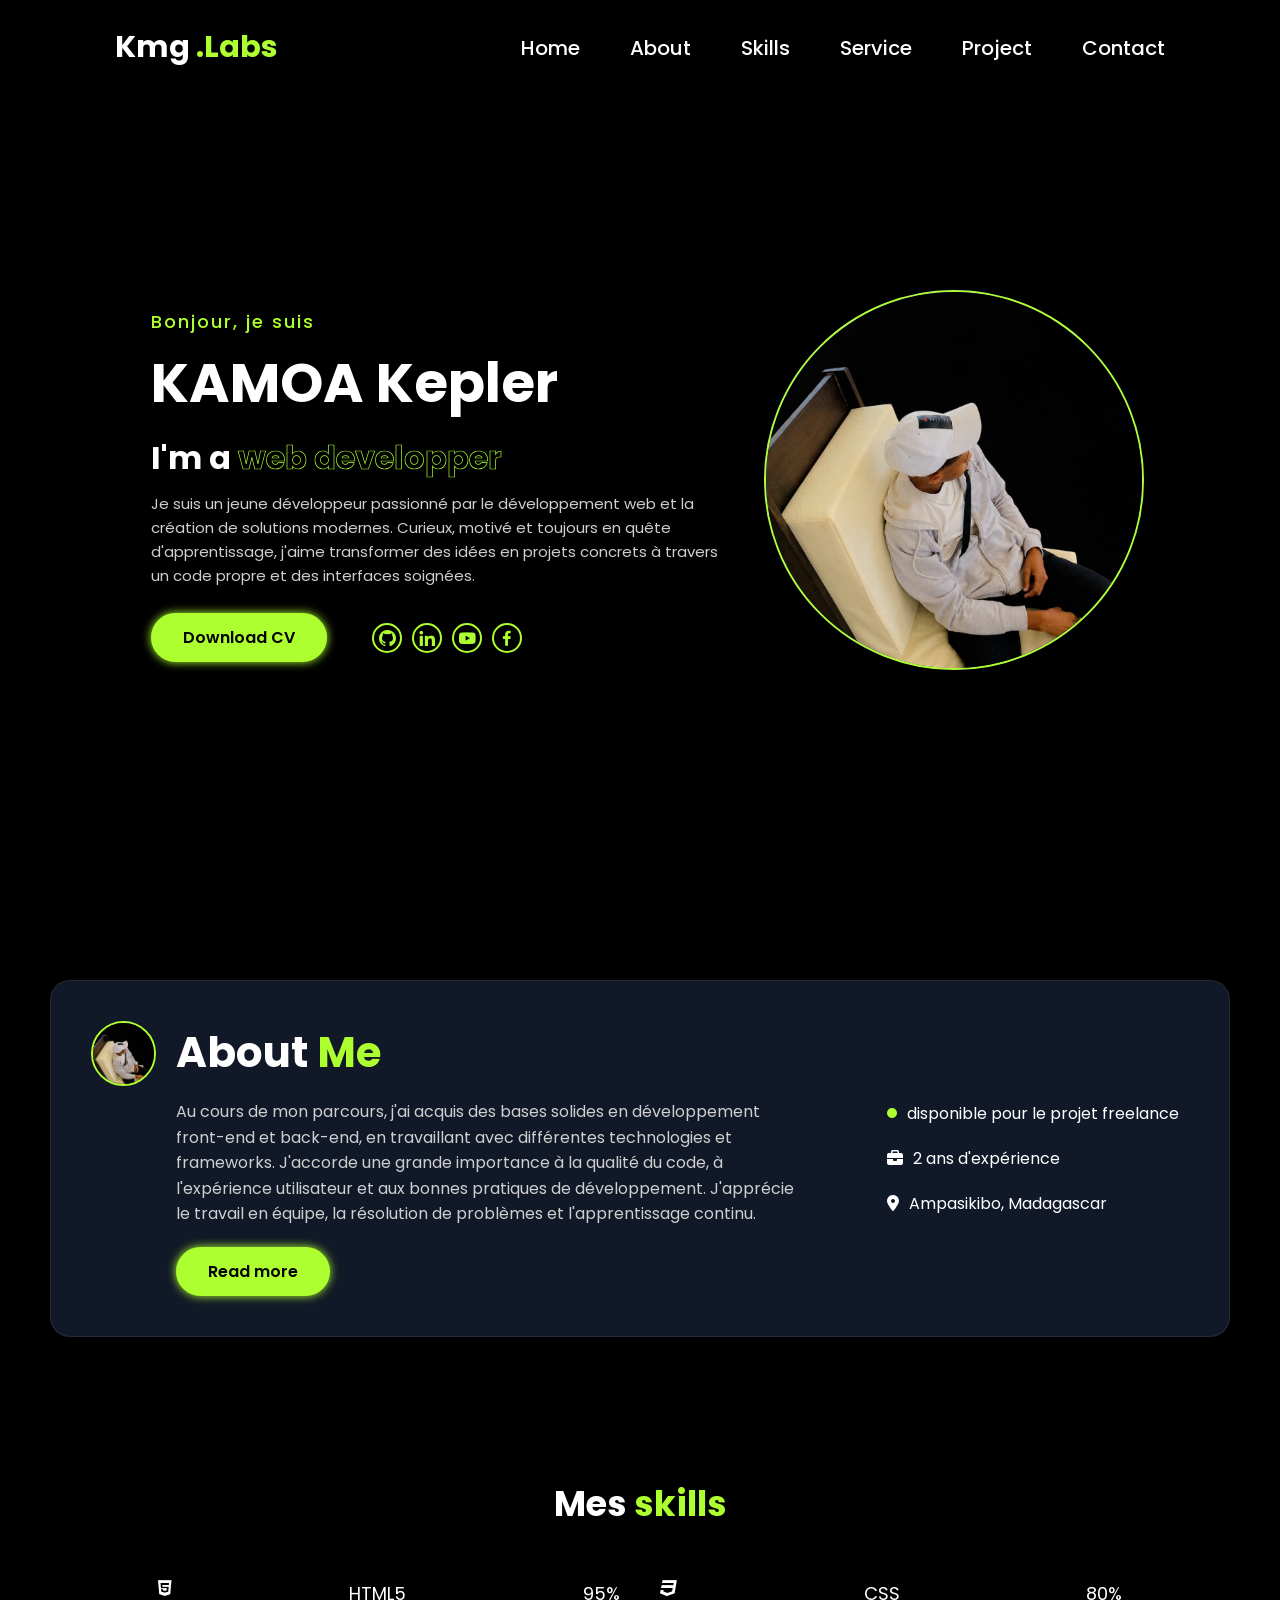
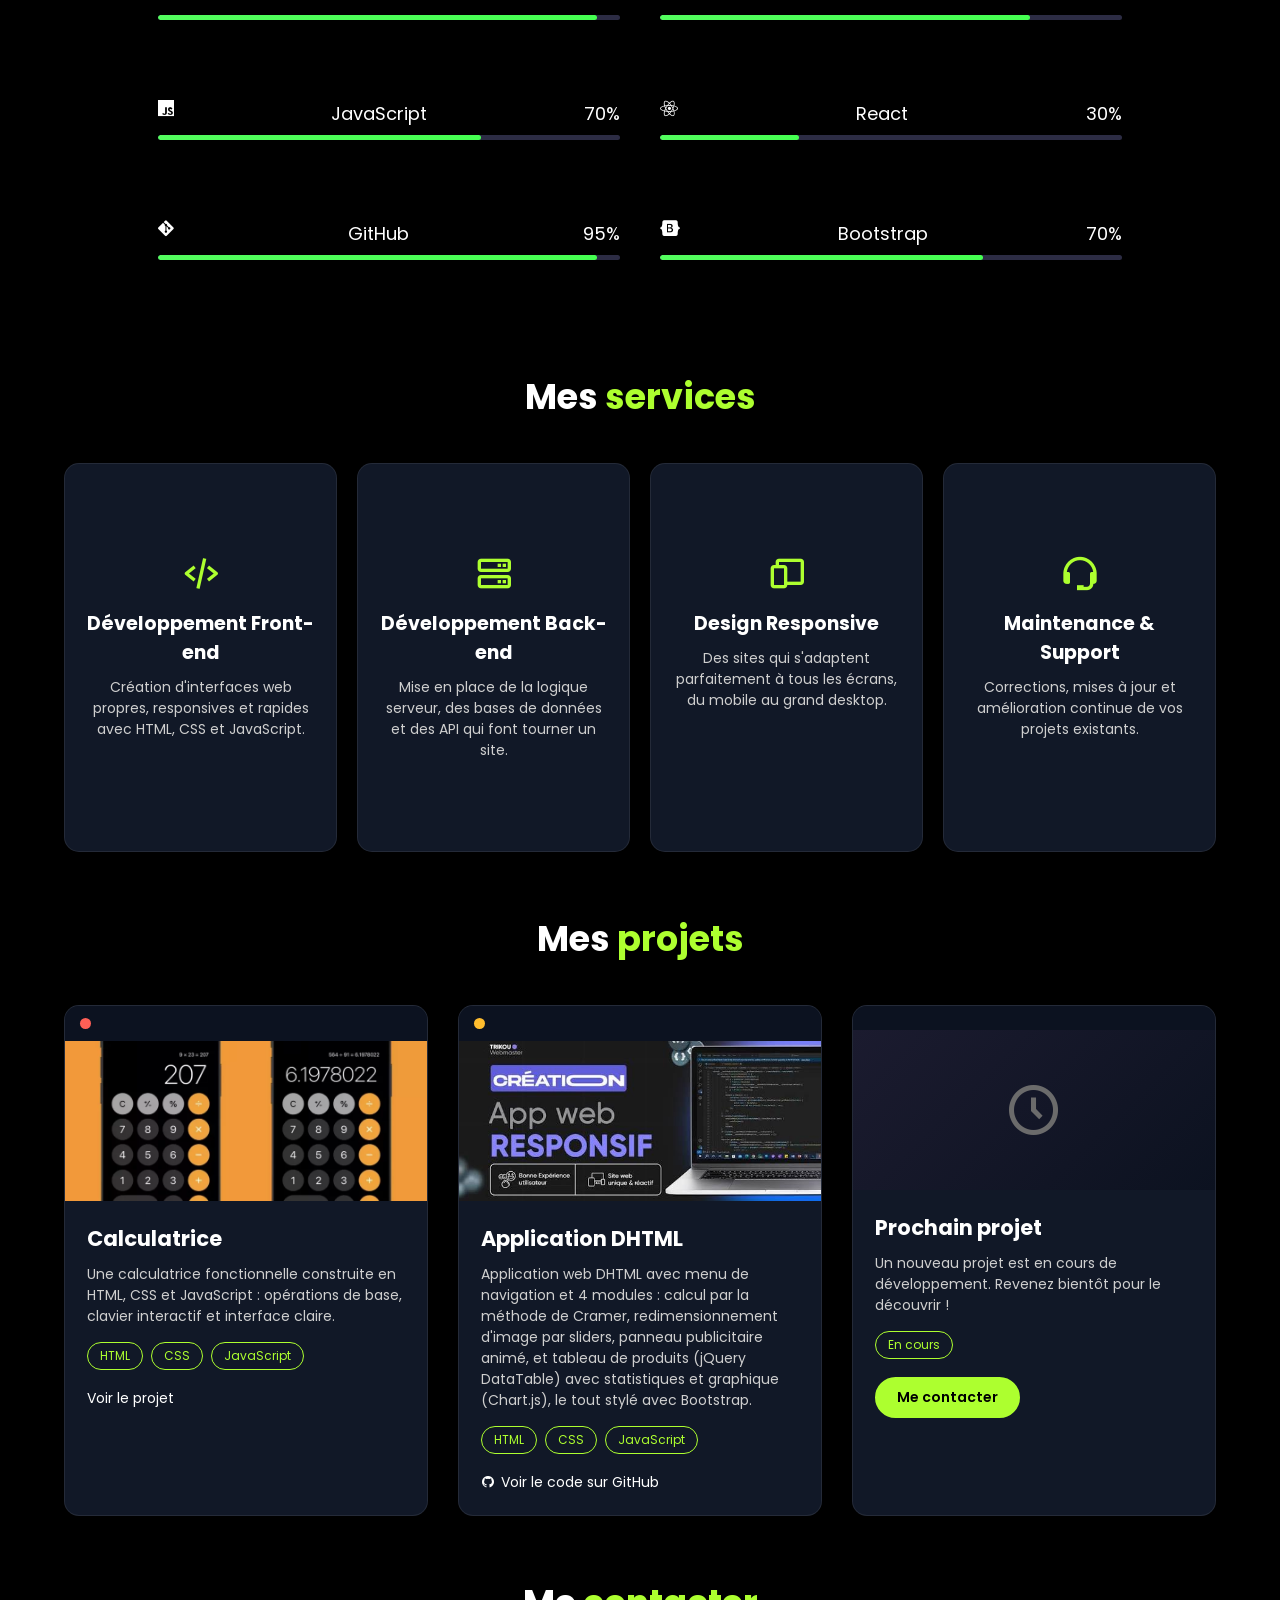
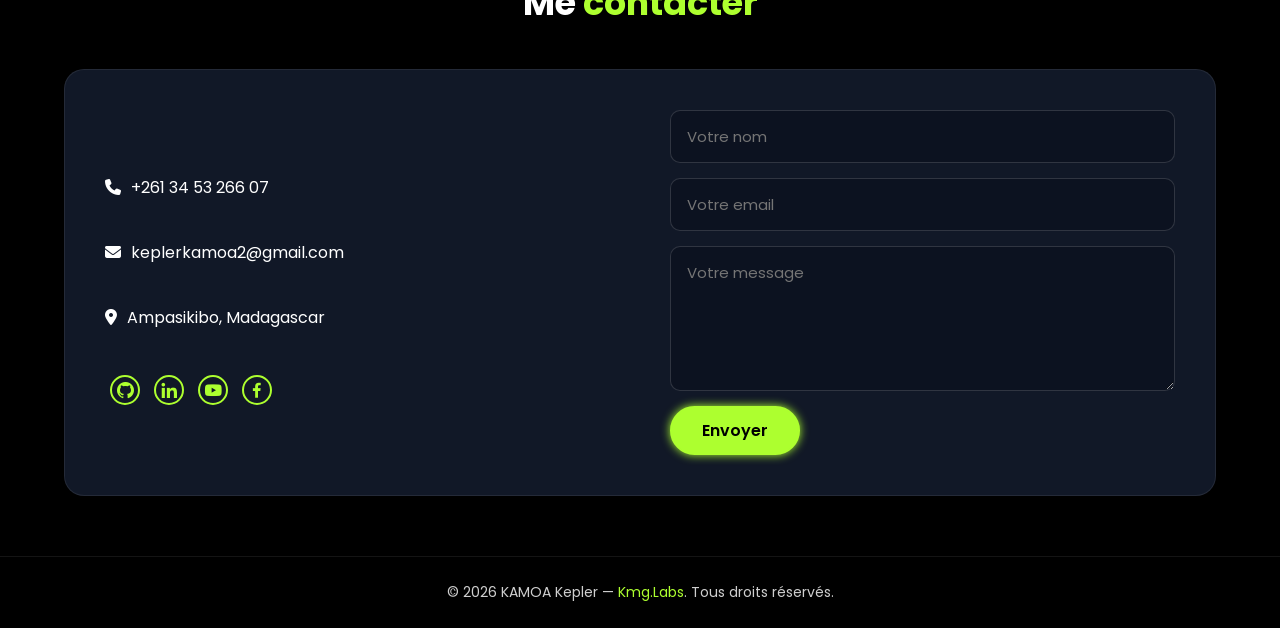
<file: index.html>
<!DOCTYPE html>
<html lang="en">
<head>
    <meta charset="UTF-8">
    <meta name="viewport" content="width=device-width, initial-scale=1.0">
    <link rel="stylesheet" href="styles.css">
    <title>Projet portfolio</title>
    <link href='https://unpkg.com/boxicons@2.1.4/css/boxicons.min.css' rel='stylesheet'>
    <link rel="stylesheet" href="https://cdnjs.cloudflare.com/ajax/libs/font-awesome/6.6.0/css/all.min.css">
    <link rel="stylesheet" href="resonsive.css">
    <link rel="stylesheet" href="animations.css">
</head>
<body>
    <nav class="navbar">
        <a href="#" class="logo">Kmg
            <span>.Labs</span></a>
        <input type="checkbox" name="" id="menu-toggle">
        <label for="menu-toggle">
            <i class='bx bx-menu' id="menu-icon"></i>
        </label>
        <ul class="navbar-menu">
            <li><a href="#">Home</a></li>
            <li><a href="#about">About</a></li>
            <li><a href="#skills">Skills</a></li>
            <li><a href="#services">Service</a></li>
            <li><a href="#projects">Project</a></li>
            <li><a href="#contact">Contact</a></li>
        </ul>
    </nav>

    
    <section class="home">
        <div class="home-info">
            <p class="hello">Bonjour, je suis</p>
            <h1>KAMOA Kepler</h1>
            <h2>I'm a
                <span>web</span>
                <span>developper</span>
            </h2>
            <p>Je suis un jeune développeur passionné par le développement web et la création de solutions modernes. Curieux, motivé et toujours en quête d'apprentissage,
                j'aime transformer des idées en projets concrets à travers un code propre et des interfaces soignées.</p>
            <div class="btn-sci">
                <a href="#" class="btn">Download CV</a>
                <div class="sci">
                    <a href="https://github.com/"><i class='bx bxl-github'></i></a>
                    <a href="https://fr.linkedin.com/"><i class='bx bxl-linkedin bx-remove-padding'></i></a>
                    <a href="https://www.youtube.com/"><i class='bx bxl-youtube'></i></a>
                    <a href="https://www.facebook.com/?locale=fr_FR"><i class='bx bxl-facebook'></i></a>
                </div>
            </div>
        </div>

        <div class="home-img">
            <div class="img-box">
                <div class="img-item">
                    <img src="proilK.jpeg" alt="Kepler Kamoa">
                </div>
            </div>
        </div>
    </section>

    <section class="about" id="about">
        <div class="about-card">
            <div class="about-left">
                <div class="about-img">
                    <img src="proilK.jpeg" alt="Kepler Kamoa">
                </div>
                <div class="about-content">
                    <h2>About <span>Me</span></h2>
                    <p>Au cours de mon parcours, j'ai acquis des bases solides en développement front-end et back-end, en travaillant avec différentes technologies et frameworks. J'accorde une grande importance à la qualité du code, à l'expérience utilisateur et aux bonnes pratiques de développement.
                        J'apprécie le travail en équipe, la résolution de problèmes et l'apprentissage continu.</p>
                    <a href="#contact" class="btn">Read more</a>
                </div>
            </div>
            <div class="about-right">
                <div class="icn">
                    <i class="fas fa-circle"></i>
                    <span>disponible pour le projet freelance</span>
                </div>
                <div class="icn">
                    <i class="fas fa-briefcase"></i>
                    <span>2 ans d'expérience</span>
                </div>
                <div class="icn">
                    <i class="fas fa-map-marker-alt"></i>
                    <span>Ampasikibo, Madagascar</span>
                </div>
            </div>
        </div>
    </section>

    <section class="skills" id="skills">
        <h2>Mes <span>skills</span></h2>
        <div class="skill-arrangement">
            <div class="skill">
                <p> <i class="fa-brands fa-html5"></i> HTML5<span>95%</span></p>
                <div class="skill-bar">
                    <div class="html"></div>
                </div>
            </div>
            <div class="skill">
                <p><i class="fa-brands fa-css3"></i> CSS<span>80%</span></p>
                <div class="skill-bar">
                    <div class="css"></div>
                </div> 
            </div>
            <div class="skill">
                <p><i class="fa-brands fa-js"></i> JavaScript <span>70%</span></p>
                <div class="skill-bar">
                    <div class="js"></div>
                </div>
            </div>
            <div class="skill">
                <p><i class="fa-brands fa-react"></i> React <span>30%</span></p>
                <div class="skill-bar">
                    <div class="react"></div>
                </div>
            </div>
            <div class="skill">
                <p><i class="fa-brands fa-git-alt"></i> GitHub <span>95%</span></p>
                <div class="skill-bar">
                    <div class="git"></div>
                </div>
            </div>
            <div class="skill">
                <p><i class="fa-brands fa-bootstrap"></i> Bootstrap <span>70%</span></p>
                <div class="skill-bar">
                    <div class="boostrap"></div>
                </div>
            </div>
        </div>

    </section>


    <section class="services" id="services">
        <h2>Mes <span>services</span></h2>
        <div class="services-grid">
            <div class="service-card">
                <i class='bx bx-code-alt'></i>
                <h3>Développement Front-end</h3>
                <p>Création d'interfaces web propres, responsives et rapides avec HTML, CSS et JavaScript.</p>
            </div>
            <div class="service-card">
                <i class='bx bx-server'></i>
                <h3>Développement Back-end</h3>
                <p>Mise en place de la logique serveur, des bases de données et des API qui font tourner un site.</p>
            </div>
            <div class="service-card">
                <i class='bx bx-devices'></i>
                <h3>Design Responsive</h3>
                <p>Des sites qui s'adaptent parfaitement à tous les écrans, du mobile au grand desktop.</p>
            </div>
            <div class="service-card">
                <i class='bx bx-support'></i>
                <h3>Maintenance & Support</h3>
                <p>Corrections, mises à jour et amélioration continue de vos projets existants.</p>
            </div>
        </div>
    </section>


    <section class="projects" id="projects">
        <h2>Mes <span>projets</span></h2>
        <div class="projects-grid">
            <div class="project-card">
                <div class="window-bar">
                    <span class="dot red"></span>
                </div>
                <div class="project-preview calculator-preview">
                    <img src="calclog-ameliore-application-calculatrive-iphone-810x553.webp" alt="">
                </div>
                <div class="project-body">
                    <h3>Calculatrice</h3>
                    <p>Une calculatrice fonctionnelle construite en HTML, CSS et JavaScript : opérations de base, clavier interactif et interface claire.</p>
                    <div class="tags">
                        <span>HTML</span>
                        <span>CSS</span>
                        <span>JavaScript</span>
                    </div>
                    <div class="project-links">
                        <a href="https://calculette-psi.vercel.app/" class="link-code"> Voir le projet</a>
                    </div>
                </div>
            </div>

           
            <div class="project-card">
                <div class="window-bar">
                    <span class="dot yellow"></span>
                </div>
                <div class="project-preview calculator-preview">
                    <img src="images.jfif" alt="">
                </div>
                <div class="project-body">
                    <h3>Application DHTML</h3>
                    <p>Application web DHTML avec menu de navigation et 4 modules : calcul par la méthode de Cramer, redimensionnement d'image par sliders, panneau publicitaire animé, et tableau de produits (jQuery DataTable) avec statistiques et graphique (Chart.js), le tout stylé avec Bootstrap.</p>
                    <div class="tags">
                        <span>HTML</span>
                        <span>CSS</span>
                        <span>JavaScript</span>
                    </div>
                    <div class="project-links">
                        <a href="#" class="link-code"><i class='bx bxl-github'></i> Voir le code sur GitHub</a>
                    </div>
                </div>
            </div> 
             <div class="project-card">
                <div class="window-bar">
                </div>
                <div class="project-preview soon-preview">
                    <i class='bx bx-time-five'></i>
                </div>
                <div class="project-body">
                    <h3>Prochain projet</h3>
                    <p>Un nouveau projet est en cours de développement. Revenez bientôt pour le découvrir !</p>
                    <div class="tags">
                        <span>En cours</span>
                    </div>
                    <div class="project-links">
                        <a href="#contact" class="btn small">Me contacter</a>
                    </div>
                </div>
            </div>           
        </div>
    </section>

    <section class="contact" id="contact">
        <h2>Me <span>contacter</span></h2>
        <div class="contact-card">
            <div class="contact-info">
                <div class="icn">
                    <i class="fas fa-phone"></i>
                    <span>+261 34 53 266 07</span>
                </div>
                <div class="icn">
                    <i class="fas fa-envelope"></i>
                    <span>keplerkamoa2@gmail.com</span>
                </div>
                <div class="icn">
                    <i class="fas fa-map-marker-alt"></i>
                    <span>Ampasikibo, Madagascar</span>
                </div>
                <div class="sci contact-sci">
                    <a href="https://github.com/"><i class='bx bxl-github'></i></a>
                    <a href="https://fr.linkedin.com/"><i class='bx bxl-linkedin bx-remove-padding'></i></a>
                    <a href="https://www.youtube.com/"><i class='bx bxl-youtube'></i></a>
                    <a href="https://www.facebook.com/?locale=fr_FR"><i class='bx bxl-facebook'></i></a>
                </div>
            </div>
            <form class="contact-form" action="mailto:keplerkamoa2@gmail.com" method="post" enctype="text/plain">
                <input type="text" name="name" placeholder="Votre nom" required>
                <input type="email" name="email" placeholder="Votre email" required>
                <textarea name="message" rows="5" placeholder="Votre message" required></textarea>
                <button type="submit" class="btn">Envoyer</button>
            </form>
        </div>
    </section>

    <footer class="footer">
        <p>&copy; 2026 KAMOA Kepler — <span>Kmg.Labs</span>. Tous droits réservés.</p>
    </footer>
</body>
</html>
</file>
<file: styles.css>
@import url('https://fonts.googleapis.com/css2?family=Poppins:ital,wght@0,100;0,200;0,300;0,400;0,500;0,600;0,700;0,800;0,900;1,100;1,200;1,300;1,400;1,500;1,600;1,700;1,800;1,900&display=swap');

*{
    margin: 0;
    padding: 0;
    box-sizing: border-box;
    font-family: 'Poppins', sans-serif;
}
html{
    scroll-behavior: smooth;
}
body{
    background: #000;
}
a{
    color: white;
    text-decoration: none;
}
section h2{
    text-align: center;
}

.navbar{
    position: fixed;
    top: 0;
    left: 0;
    width: 100%;
    padding: 25px 9%;
    display: flex;
    justify-content: space-between;
    align-items: center;
    z-index: 100;
    background: rgba(0,0,0,.35);
    backdrop-filter: blur(8px);
}
#menu-toggle{
    display: none;
}
#menu-icon{
    display: none;
    position: relative;
    z-index: 1000;
    font-size: 2rem;
    background: transparent;
    cursor: pointer;
    padding: 10px;
    color: aliceblue;
    float: right;
    margin-right: -20px;
}
.navbar .logo{
    font-size: 30px;
    font-weight: 700;
    color: #fff;
}
.navbar .logo span{
    color: greenyellow;
}
.navbar ul{
    display: flex;
}
.navbar ul li{
    list-style: none;
    margin-left: 50px;
}
.navbar ul li a{
    font-size: 20px;
    font-weight: 500;
    transition: .5s;
}
.navbar ul li:hover a,
.navbar ul li.active a {
    color: greenyellow;
}

.home{
    display: flex;
    justify-content: space-around;
    align-items: center;
    height: 100vh;
    padding: 60px 9% 0;
    color: #fff;
}
.home-info{
    margin-left: 10px;
    padding: 20px;
    max-width: 620px;
}
.home-info .hello{
    color: greenyellow;
    font-size: 18px;
    font-weight: 500;
    letter-spacing: 2px;
    margin-bottom: 5px;
}
.home-info h1{
    font-size: 55px;
}
.home-info h2{
    text-align: start;
    font-size: 32px;
    margin-top: 10px;
}
.home-info h2 span{
    display: inline-block;
    color: transparent;
    -webkit-text-stroke: .7px greenyellow;
}
.home-info p{
    font-size: 15px;
    margin: 10px 0 25px;
    color: #cfcfcf;
    line-height: 1.6;
}
.home-info .btn-sci{
    display: flex;
    align-items: center;
}
.btn{
    display: inline-block;
    padding: 10px 30px;
    background: greenyellow;
    border: 2px solid greenyellow;
    border-radius: 40px;
    box-shadow: 0 0 10px greenyellow;
    font-size: 16px;
    color: black;
    font-weight: 600;
    transition: 0.5s;
}
.btn:hover{
    background: transparent;
    color: greenyellow;
    box-shadow: none;
}
.btn.small{
    padding: 8px 20px;
    font-size: 14px;
    box-shadow: none;
}
.home-info .btn-sci .sci{
    margin-left: 40px;
    display: flex;
}
.sci a{
    display: inline-flex;
    margin: 5px;
    padding: 3px;
    border: 2px solid greenyellow;
    border-radius: 50px;
    font-size: 20px;
    color: greenyellow;
    transition: 0.3s ease;
}
.sci a:hover{
    transform: scale(1.3) translateY(-5px);
}
.home-img{
    margin-right: 15px;
    position: relative;
}
.home-img .img-box{
    width: 32vw;
    height: 32vw;
    max-width: 380px;
    max-height: 380px;
    background: radial-gradient(circle at 30% 30%, #4b3fff, #1c1447);
    border-radius: 50%;
}
.home-img .img-box .img-item{
    position: relative;
    width: 100%;
    height: 100%;
    border-radius: 50%;
    display: flex;
    justify-content: center;
}
.home-img .img-box .img-item img{
    position: absolute;
    display: flex;
    width: 100%;
    height: 100%;
    object-fit: cover;
    border-radius: 50%;
    border: 2px solid greenyellow;
}
.code-chip{
    position: absolute;
    bottom: 10%;
    right: 0;
    background: #111827;
    border: 1px solid greenyellow;
    color: greenyellow;
    font-weight: 700;
    padding: 10px 16px;
    border-radius: 12px;
    box-shadow: 0 0 15px rgba(173,255,47,.4);
}

.about{
    padding: 80px 50px 50px;
    width: 100%;
    margin: auto;
}
.about-card{
    background: #111827;
    border: 1px solid rgb(255,255,255,.08);
    border-radius: 20px;
    display: flex;
    justify-content: space-between;
    align-items: center;
    padding: 40px;
    gap: 80px;
}
.about-left{
    display: flex;
    align-items: flex-start;
    gap: 20px;
    flex: 1;
}
.about-content{
    width: 100%;
}
.about-img{
    width: 65px;
    height: 65px;
    flex-shrink: 0;
}
.about-img img{
    width: 100%;
    height: 100%;
    object-fit: cover;
    border-radius: 50%;
    border: 2px solid greenyellow;
}
.about-content h2{
    text-align: left;
    font-size: 42px;
    margin-bottom: 15px;
    color: #fff;
}
.about-content h2 span{
    color: greenyellow;
}
.about-content p{
    color: #cfcfcf;
    margin-bottom: 20px;
    line-height: 1.6;
}
.about-right{
    margin-right: 10px;
}
.icn{
    display: flex;
    align-items: center;
    gap: 10px;
    margin: 20px 0;
    color: #fff;
}
.icn .fa-circle{
    color: greenyellow;
    font-size: 10px;
}

.skills{
    width: 80%;
    margin: 60px auto;
    padding: 30px;
    border-radius: 15px;
}
.skills h2{
    color: #fff;
    margin-bottom: 30px;
    font-size: 35px;
}
.skills h2 span{
    color: greenyellow;
}
.skill-arrangement{
    display: grid;
    grid-template-columns: repeat(2,1fr);
    gap: 40px;
}
.skill{
    margin: 20px 0;
}
.skill p{
    display: flex;
    justify-content: space-between;
    font-size: 18px;
    margin-bottom: 8px;
    color: #fff;
}
.skill-bar{
    width: 100%;
    height: 5px;
    background: #2c2c44;
    border-radius: 20px;
    overflow: hidden;
}
.skill-bar div{
    height: 100%;
    border-radius: 20px;
    background: linear-gradient(to right, rgb(83, 253, 94), #45ff51);
}
.html{ 
    width: 95%; 
}
.css{ 
    width: 80%; 
}
.js{ 
    width: 70%; 
}
.react{ 
    width: 30%; 
}
.git{ 
    width: 95%; 
}
.boostrap{
    width: 70%;
}

.services{
    width: 90%;
    margin: 60px auto;
    color: #fff;
}
.services h2{
    font-size: 35px;
    margin-bottom: 40px;
}
.services h2 span{
    color: greenyellow;
}
.services-viewport{
    width: 100%;
    overflow: hidden;
}
.services-track{
    display: flex;
    width: max-content;
}
.services-set{
    display: flex;
    gap: 25px;
    margin-right: 25px;
}
.services-grid{
    display: grid;
    grid-template-columns: repeat(4,3fr);
    gap: 20px;
}
.service-card{
    background: #111827;
    border: 1px solid rgba(255,255,255,.08);
    border-radius: 15px;
    padding: 90px 20px;
    text-align: center;
    flex: 0 0 260px;
}
.service-card i{
    font-size: 40px;
    color: greenyellow;
    margin-bottom: 15px;
    display: inline-block;
}
.service-card h3{
    font-size: 19px;
    margin-bottom: 10px;
}
.service-card p{
    font-size: 14px;
    color: #cfcfcf;
    line-height: 1.5;
}

.projects{
    width: 90%;
    margin: 60px auto;
    color: #fff;
}
.projects h2{
    font-size: 35px;
    margin-bottom: 40px;
}
.projects h2 span{
    color: greenyellow;
}
.projects-grid{
    display: grid;
    grid-template-columns: repeat(3, 1fr);
    gap: 30px;
}
.project-card{
    background: #111827;
    border: 1px solid rgba(255,255,255,.08);
    border-radius: 15px;
    overflow: hidden;
}
.window-bar{
    display: flex;
    gap: 8px;
    padding: 12px 15px;
    background: #0c1220;
}
.window-bar .dot{
    width: 11px;
    height: 11px;
    border-radius: 50%;
    display: inline-block;
}
.dot.red{ background: #ff5f56; }
.dot.yellow{ background: #ffbd2e; }
.dot.green{ background: #27c93f; }
.project-preview{
    height: 160px;
    display: flex;
    align-items: center;
    justify-content: center;
    background: linear-gradient(135deg, #1b1b2f, #0c1220);
    overflow: hidden;
}
.project-preview img{
    width: 100%;
    height: 100%;
    object-fit: cover;
}
.project-preview i{
    font-size: 60px;
    color: greenyellow;
}
.soon-preview i{
    color: #6b6b6b;
}
.project-body{
    padding: 22px;
}
.project-body h3{
    font-size: 21px;
    margin-bottom: 10px;
}
.project-body p{
    font-size: 14px;
    color: #cfcfcf;
    line-height: 1.5;
    margin-bottom: 15px;
}
.tags{
    display: flex;
    flex-wrap: wrap;
    gap: 8px;
    margin-bottom: 18px;
}
.tags span{
    font-size: 12px;
    padding: 4px 12px;
    border: 1px solid greenyellow;
    color: greenyellow;
    border-radius: 20px;
}
.project-links{
    display: flex;
    align-items: center;
    gap: 20px;
}
.project-links img{
    margin-top: 30px;

}
.link-code{
    color: #fff;
    font-size: 14px;
    display: inline-flex;
    align-items: center;
    gap: 6px;
    transition: .3s;
}
.link-code:hover{
    color: greenyellow;
}

.contact{
    width: 90%;
    margin: 60px auto;
    color: #fff;
}
.contact h2{
    font-size: 35px;
    margin-bottom: 40px;
}
.contact h2 span{
    color: greenyellow;
}
.contact-card{
    background: #111827;
    border: 1px solid rgba(255,255,255,.08);
    border-radius: 20px;
    padding: 40px;
    display: flex;
    justify-content: space-between;
    gap: 60px;
}
.contact-info{
    flex: 1;
    display: flex;
    flex-direction: column;
    justify-content: center;
}
.contact-sci{
    margin-top: 20px;
}
.contact-form{
    flex: 1;
    display: flex;
    flex-direction: column;
    gap: 15px;
}
.contact-form input,
.contact-form textarea{
    background: #0c1220;
    border: 1px solid rgba(255,255,255,.15);
    border-radius: 10px;
    padding: 14px 16px;
    color: #fff;
    font-family: inherit;
    font-size: 15px;
    resize: vertical;
}
.contact-form input:focus,
.contact-form textarea:focus{
    outline: none;
    border-color: greenyellow;
}
.contact-form button{
    align-self: flex-start;
    border: 2px solid greenyellow;
    cursor: pointer;
}

.footer{
    text-align: center;
    padding: 25px;
    color: #cfcfcf;
    font-size: 14px;
    border-top: 1px solid rgba(255,255,255,.08);
}
.footer span{
    color: greenyellow;
}
</file>
<file: resonsive.css>
@media screen and (max-width: 991px){
    .services-grid{
        grid-template-columns: repeat(2, 1fr);
    }
}

@media screen and (max-width: 768px) {
    .navbar{
        backdrop-filter: none;
    }
    #menu-icon{
        display: block;
    }
    .navbar-menu{
        position: fixed;
        display: flex;
        flex-direction: column;
        justify-content: center;
        align-items: center;
        gap: 1.7rem !important;
        height: 50vh;
        width: 100%;
        transform: translateX(100%);
        top: 30px;
        right: 0;
        padding: 5rem 1.5rem;
        box-shadow: 0 10px 10px black;
        background: black;
        backdrop-filter: blur(10px);
        transition: right .5s ease;
    }
    .navbar-menu li{
        margin-left: 0;
    }
    #menu-toggle:checked ~ .navbar-menu{
        transform: translateX(0);
    }
}

@media screen and (max-width: 768px){
    .home{
        flex-direction: column;
        text-align: center;
        padding: 110px 20px 40px;
        height: auto;
        min-height: 100vh;
    }
    .home-img{
        order: -1;
        margin-bottom: 30px;
        margin-right: 0;
    }
    .home-img .img-box img,
    .home-img .img-box{
        width: 220px;
        height: 220px;
    }
    .code-chip{
        right: 10px;
    }
    .home-info h1{
        font-size: 38px;
    }
    .home-info h2{
        font-size: 28px;
        text-align: center;
    }
    .home-info p{
        font-size: 16px;
        line-height: 1.6;
    }
    .home-info .btn-sci{
        justify-content: center;
        flex-wrap: wrap;
        gap: 15px;
    }
    .home-info .btn-sci .sci{
        margin-left: 0;
    }
    .sci{
        justify-content: center;
    }
}

@media screen and (max-width: 768px){
    .about{
        padding: 30px 20px;
        width: 100%;
    }
    .about-card{
        flex-direction: column;
        text-align: center;
        gap: 30px;
    }
    .about-left{
        flex-direction: column;
        align-items: center;
        text-align: center;
    }
    .about-content h2{
        text-align: center;
        font-size: 28px;
        margin-bottom: 20px;
        margin-top: 10px;
    }
    .about-content p{
        font-size: 16px;
    }
    .about-img{
        width: 75px;
        height: 75px;
    }
    .icn{
        justify-content: center;
    }
}

@media screen and (max-width: 768px){
    .skills{
        width: 90%;
        padding: 10px;
    }
    .services-grid{
        grid-template-columns: 1fr;
    }
    .projects-grid{
        grid-template-columns: 1fr;
    }
    .contact-card{
        flex-direction: column;
    }
    .contact-form button{
        align-self: stretch;
        text-align: center;
    }

}
</file>
<file: animations.css>
@keyframes fadeInUp{
    from{ opacity: 0; transform: translateY(24px); }
    to{ opacity: 1; transform: translateY(0); }
}
@keyframes popIn{
    from{ opacity: 0; transform: scale(.9); }
    to{ opacity: 1; transform: scale(1); }
}
@keyframes float{
    0%, 100%{ transform: translateY(0); }
    50%{ transform: translateY(-12px); }
}
@keyframes growBar{
    from{ width: 0; }
    to{ width: var(--target); }
}
 

.navbar{ animation: fadeInUp .6s ease both; }
.navbar ul li a{
    position: relative;
    transition: color .3s;
}
.navbar ul li a::after{
    content: '';
    position: absolute;
    left: 0; bottom: -6px;
    width: 0; height: 2px;
    background: greenyellow;
    transition: width .3s ease;
}
.navbar ul li:hover a::after,
.navbar ul li.active a::after{ width: 100%; }
.home-info .hello,
.home-info h1,
.home-info h2,
.home-info p,
.home-info .btn-sci{
    opacity: 0;
    animation: fadeInUp .6s ease forwards;
}
.home-info .hello{ animation-delay: .1s; }
.home-info h1{ animation-delay: .25s; }
.home-info h2{ animation-delay: .4s; }
.home-info p{ animation-delay: .55s; }
.home-info .btn-sci{ animation-delay: .7s; }
 
.home-img{ animation: popIn .7s ease both .2s; }
.home-img .img-box{ animation: float 5s ease-in-out infinite; }
.code-chip{ opacity: 0; animation: popIn .5s ease forwards .9s; }
 
.btn{ transition: transform .3s, background .3s, color .3s; }
.btn:hover{ transform: translateY(-3px); }
 
.skills h2, .services h2, .projects h2, .contact h2{
    opacity: 0;
    animation: fadeInUp .6s ease forwards;
}
 
.html, .css, .js, .react, .git{
    width: 0;
    animation: growBar 1.1s ease-out forwards;
}
.html{ --target: 95%; animation-delay: .1s; }
.css{ --target: 80%; animation-delay: .25s; }
.js{ --target: 70%; animation-delay: .4s; }
.react{ --target: 30%; animation-delay: .55s; }
.git{ --target: 95%; animation-delay: .7s; }
 
.about-card,
.project-card,
.contact-card{
    opacity: 0;
    animation: fadeInUp .6s ease forwards;
    transition: transform .3s ease, box-shadow .3s ease, border-color .3s ease;
}
.about-card:hover,
.project-card:hover{
    transform: translateY(-6px);
    box-shadow: 0 12px 25px rgba(173,255,47,.12);
}
 
.project-card:nth-child(1){ animation-delay: .1s; }
.project-card:nth-child(2){ animation-delay: .25s; }
 
@media (prefers-reduced-motion: reduce){
    *{
        animation-duration: .01ms !important;
        animation-iteration-count: 1 !important;
        transition-duration: .01ms !important;
    }
}
 
@keyframes slideInLeft{
    from{ opacity: 0; transform: translateX(-50px); }
    to{ opacity: 1; transform: translateX(0); }
}
@keyframes slideInRight{
    from{ opacity: 0; transform: translateX(50px); }
    to{ opacity: 1; transform: translateX(0); }
}
@keyframes iconPulse{
    0%, 100%{ transform: scale(1); }
    50%{ transform: scale(1.12) rotate(-4deg); }
}
@keyframes ringPulse{
    0%{ box-shadow: 0 0 0 0 rgba(173,255,47,.35); }
    70%{ box-shadow: 0 0 0 16px rgba(173,255,47,0); }
    100%{ box-shadow: 0 0 0 0 rgba(173,255,47,0); }
}
 
.service-card{
    position: relative;
    overflow: hidden;
    opacity: 0;
    animation-duration: .7s;
    animation-timing-function: ease;
    animation-fill-mode: forwards;
    transition: transform .35s ease, box-shadow .35s ease, border-color .35s ease;
}
.service-card:nth-child(odd){ animation-name: slideInLeft; }
.service-card:nth-child(even){ animation-name: slideInRight; }
.service-card:nth-child(1){ animation-delay: .1s; }
.service-card:nth-child(2){ animation-delay: .25s; }
.service-card:nth-child(3){ animation-delay: .4s; }
.service-card:nth-child(4){ animation-delay: .55s; }
 
.service-card::before{
    content: '';
    position: absolute;
    inset: -40%;
    background: radial-gradient(circle, rgba(173,255,47,.1), transparent 65%);
    transform: scale(0);
    transition: transform .5s ease;
}
.service-card:hover::before{ transform: scale(1); }
 
.service-card::after{
    content: '';
    position: absolute;
    top: 0; left: -75%;
    width: 50%; height: 100%;
    background: linear-gradient(120deg, transparent, rgba(255,255,255,.12), transparent);
    transform: skewX(-20deg);
    transition: left .6s ease;
}
.service-card:hover::after{ left: 130%; }
 
.service-card:hover{
    transform: translateY(-10px);
    border-color: greenyellow;
    box-shadow: 0 15px 30px rgba(173,255,47,.18);
}
 
.service-card i{
    position: relative;
    border-radius: 50%;
    animation: iconPulse 2.6s ease-in-out infinite, ringPulse 2.6s ease-in-out infinite;
    transition: transform .35s ease;
}
.service-card:hover i{
    transform: scale(1.25) rotate(10deg);
}
</file>
